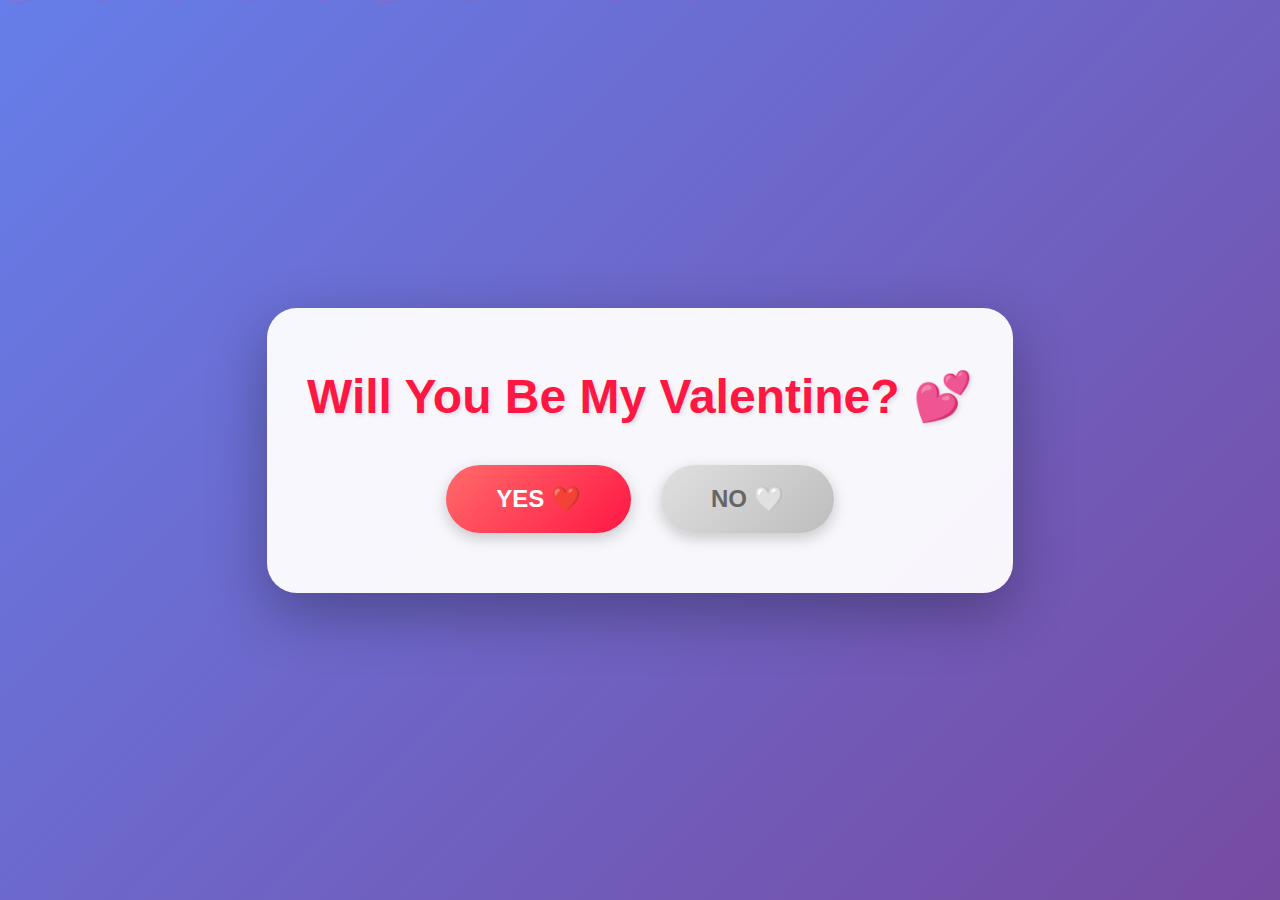
<file: index.html>
<!DOCTYPE html>
<html lang="en">
<head>
    <meta charset="UTF-8">
    <meta name="viewport" content="width=device-width, initial-scale=1.0">
    <title>Will You Be My Valentine? 💕</title>
    <link rel="stylesheet" href="styles.css">
</head>
<body>
    <!-- Initial Question Screen -->
    <div class="container" id="questionScreen">
        <h1 class="title">Will You Be My Valentine? 💕</h1>
        <div class="buttons">
            <button class="yes-btn" id="yesBtn">YES ❤️</button>
            <button class="no-btn" id="noBtn">NO 🤍</button>
        </div>
    </div>

    <!-- Hidden Message Screen (shows after clicking YES) -->
    <div class="message-container" id="messageScreen">
        <h1 class="message-title">I knew you'd say yes! 💖</h1>
        
        <!-- ASCII Heart Art -->
        <pre class="ascii-art">
          ♥♥♥♥♥     ♥♥♥♥♥
        ♥♥♥♥♥♥♥♥♥ ♥♥♥♥♥♥♥♥♥
      ♥♥♥♥♥♥♥♥♥♥♥♥♥♥♥♥♥♥♥♥♥♥♥
     ♥♥♥♥♥♥♥♥♥♥♥♥♥♥♥♥♥♥♥♥♥♥♥♥♥
     ♥♥♥♥♥♥♥♥♥♥♥♥♥♥♥♥♥♥♥♥♥♥♥♥♥
      ♥♥♥♥♥♥♥♥♥♥♥♥♥♥♥♥♥♥♥♥♥♥♥
        ♥♥♥♥♥♥♥♥♥♥♥♥♥♥♥♥♥♥♥
          ♥♥♥♥♥♥♥♥♥♥♥♥♥♥♥
            ♥♥♥♥♥♥♥♥♥♥♥
              ♥♥♥♥♥♥♥
                ♥♥♥
                 ♥
        </pre>

        <!-- Heartfelt Message -->
        <div class="love-message">
            <p>From the moment I met you, my world became brighter.</p>
            <p>Every day with you feels like a beautiful adventure.</p>
            <p>You make me laugh, you make me smile, and most importantly,</p>
            <p>you make me want to be a better person.</p>
            <p>Thank you for being you. ❤️</p>
            <p class="signature">Forever yours,<br>Your Valentine 💕</p>
        </div>

        <!-- Her Photo as ASCII Art with Letter-by-Letter Animation -->
        <div class="photo-section">
            <p class="photo-note">✨ You ✨</p>
            <pre class="ascii-photo" id="asciiImage"></pre>
        </div>
    </div>

    <!-- Background Music (plays after clicking YES) -->
    <audio id="backgroundMusic" loop>
        <!-- Replace this URL with your chosen romantic song -->
        <source src="https://www.soundhelix.com/examples/mp3/SoundHelix-Song-1.mp3" type="audio/mpeg">
        <!-- Alternative: Upload your own MP3 file and use: <source src="your-song.mp3" type="audio/mpeg"> -->
    </audio>

    <script src="script.js"></script>
</body>
</html>
</file>
<file: styles.css>
/* Reset and Base Styles */
* {
    margin: 0;
    padding: 0;
    box-sizing: border-box;
}

body {
    font-family: 'Segoe UI', Tahoma, Geneva, Verdana, sans-serif;
    background: linear-gradient(135deg, #667eea 0%, #764ba2 100%);
    min-height: 100vh;
    display: flex;
    justify-content: center;
    align-items: center;
    overflow: hidden;
    position: relative;
}

/* Animated Background Hearts */
body::before {
    content: '💕 ❤️ 💖 💗 💝 💕 ❤️ 💖 💗 💝';
    position: absolute;
    top: -50px;
    left: 0;
    width: 200%;
    font-size: 3rem;
    opacity: 0.1;
    animation: floatingHearts 30s linear infinite;
    white-space: nowrap;
}

@keyframes floatingHearts {
    from {
        transform: translateX(0);
    }
    to {
        transform: translateX(-50%);
    }
}

/* Question Screen Container */
.container {
    text-align: center;
    background: rgba(255, 255, 255, 0.95);
    padding: 60px 40px;
    border-radius: 30px;
    box-shadow: 0 20px 60px rgba(0, 0, 0, 0.3);
    animation: fadeIn 0.8s ease-in;
}

@keyframes fadeIn {
    from {
        opacity: 0;
        transform: scale(0.8);
    }
    to {
        opacity: 1;
        transform: scale(1);
    }
}

.title {
    font-size: 3rem;
    color: #ff1744;
    margin-bottom: 40px;
    text-shadow: 2px 2px 4px rgba(0, 0, 0, 0.1);
    animation: heartbeat 1.5s ease-in-out infinite;
}

@keyframes heartbeat {
    0%, 100% {
        transform: scale(1);
    }
    50% {
        transform: scale(1.05);
    }
}

/* Buttons Container */
.buttons {
    display: flex;
    gap: 30px;
    justify-content: center;
    margin-top: 20px;
}

button {
    padding: 20px 50px;
    font-size: 1.5rem;
    border: none;
    border-radius: 50px;
    cursor: pointer;
    transition: all 0.3s ease;
    font-weight: bold;
    box-shadow: 0 5px 15px rgba(0, 0, 0, 0.2);
}

.yes-btn {
    background: linear-gradient(135deg, #ff6b6b, #ff1744);
    color: white;
}

.yes-btn:hover {
    transform: scale(1.1);
    box-shadow: 0 8px 25px rgba(255, 23, 68, 0.4);
}

.no-btn {
    background: linear-gradient(135deg, #e0e0e0, #bdbdbd);
    color: #666;
    position: relative;
    transition: all 0.2s ease;
}

/* Message Screen (Initially Hidden) */
.message-container {
    display: none;
    text-align: center;
    background: rgba(255, 255, 255, 0.98);
    padding: 50px 40px;
    border-radius: 30px;
    box-shadow: 0 20px 60px rgba(0, 0, 0, 0.3);
    max-width: 800px;
    animation: slideIn 0.8s ease-out;
    max-height: 90vh;
    overflow-y: auto;
}

@keyframes slideIn {
    from {
        opacity: 0;
        transform: translateY(-50px);
    }
    to {
        opacity: 1;
        transform: translateY(0);
    }
}

.message-title {
    font-size: 2.5rem;
    color: #ff1744;
    margin-bottom: 30px;
    animation: heartbeat 1.5s ease-in-out infinite;
}

/* ASCII Art Styling */
.ascii-art {
    font-family: monospace;
    font-size: 1rem;
    color: #ff1744;
    margin: 30px auto;
    line-height: 1;
    text-shadow: 0 0 10px rgba(255, 23, 68, 0.3);
    animation: glow 2s ease-in-out infinite;
}

@keyframes glow {
    0%, 100% {
        opacity: 1;
    }
    50% {
        opacity: 0.7;
    }
}

/* Love Message Styling */
.love-message {
    margin: 40px 0;
    padding: 30px;
    background: linear-gradient(135deg, #fff5f5, #ffe0e0);
    border-radius: 20px;
    box-shadow: inset 0 2px 10px rgba(255, 23, 68, 0.1);
}

.love-message p {
    font-size: 1.2rem;
    color: #333;
    margin: 15px 0;
    line-height: 1.6;
}

.signature {
    margin-top: 30px !important;
    font-style: italic;
    color: #ff1744;
    font-size: 1.3rem !important;
    font-weight: bold;
}

/* Photo Section */
.photo-section {
    margin-top: 40px;
    padding: 30px 20px;
    background: linear-gradient(135deg, #fff0f5, #ffe4f0);
    border-radius: 15px;
    box-shadow: 0 5px 20px rgba(255, 23, 68, 0.1);
}

.photo-note {
    font-size: 1.5rem;
    color: #ff1744;
    margin-bottom: 20px;
    font-weight: bold;
    text-shadow: 1px 1px 3px rgba(255, 23, 68, 0.2);
}

.ascii-photo {
    font-family: 'Courier New', monospace;
    font-size: 0.25rem;
    line-height: 0.25rem;
    color: #333;
    margin: 0 auto;
    background: white;
    padding: 20px;
    border-radius: 10px;
    overflow-x: auto;
    overflow-y: auto;
    max-height: 500px;
    white-space: pre;
    text-align: left;
    letter-spacing: 0;
    display: inline-block;
}

/* Animation for letter-by-letter reveal */
.ascii-photo.animating {
    animation: fadeInPhoto 0.5s ease-in;
}

@keyframes fadeInPhoto {
    from {
        opacity: 0;
        transform: scale(0.95);
    }
    to {
        opacity: 1;
        transform: scale(1);
    }
}

/* Responsive Design */
@media (max-width: 768px) {
    .title {
        font-size: 2rem;
    }
    
    .buttons {
        flex-direction: column;
        gap: 20px;
    }
    
    button {
        padding: 15px 40px;
        font-size: 1.2rem;
    }
    
    .container {
        padding: 40px 20px;
        margin: 20px;
    }
    
    .message-container {
        padding: 30px 20px;
        margin: 20px;
    }
    
    .message-title {
        font-size: 1.8rem;
    }
    
    .love-message p {
        font-size: 1rem;
    }
    
    .ascii-art {
        font-size: 0.4rem;
    }
    
    .ascii-photo {
        font-size: 0.15rem;
        line-height: 0.15rem;
        padding: 10px;
        max-height: 300px;
    }
    
    .photo-note {
        font-size: 1.2rem;
    }
}

/* Custom Scrollbar */
.message-container::-webkit-scrollbar {
    width: 10px;
}

.message-container::-webkit-scrollbar-track {
    background: #f1f1f1;
    border-radius: 10px;
}

.message-container::-webkit-scrollbar-thumb {
    background: linear-gradient(135deg, #ff6b6b, #ff1744);
    border-radius: 10px;
}

.message-container::-webkit-scrollbar-thumb:hover {
    background: #ff1744;
}
</file>
